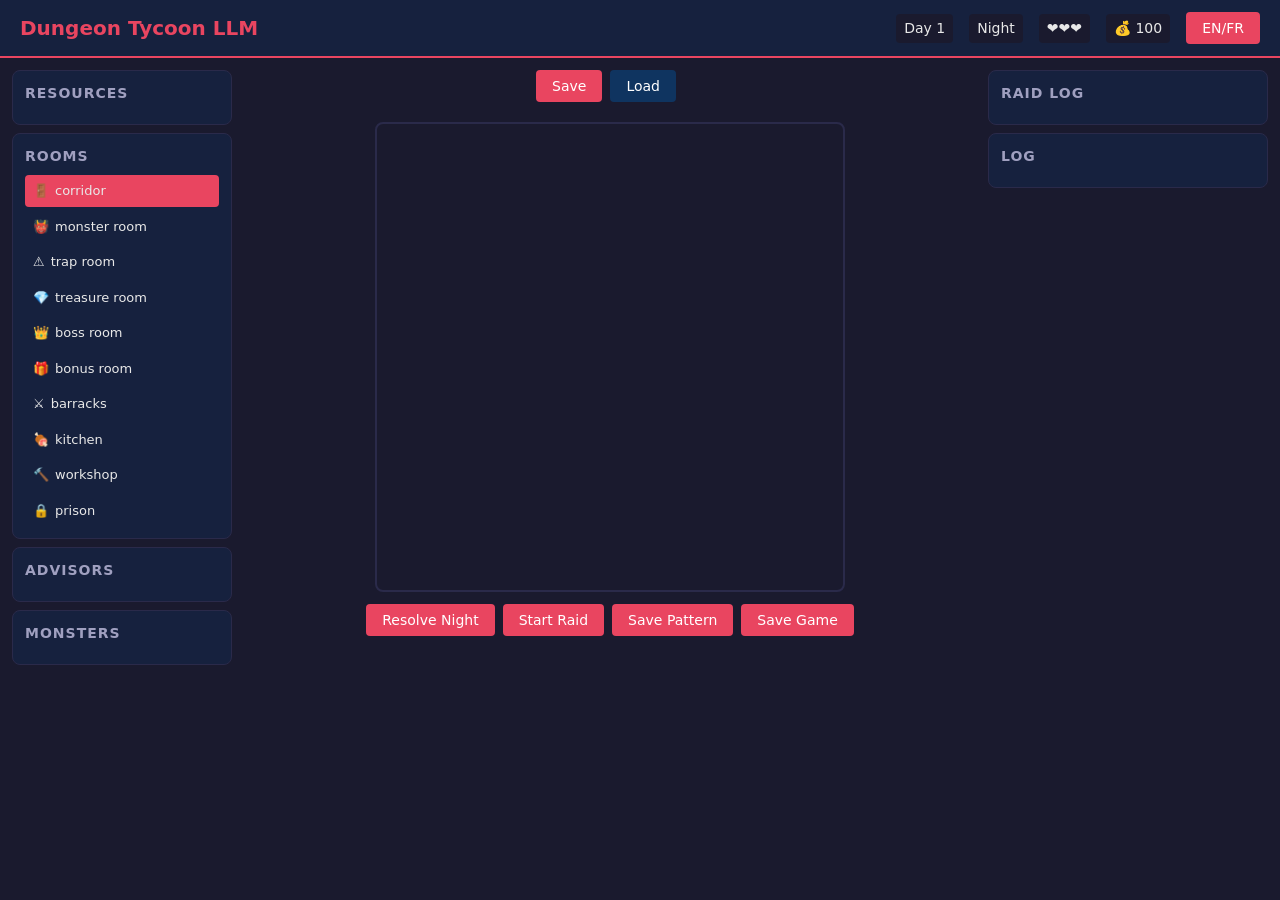
<file: frontend/index.html>
<!DOCTYPE html>
<html lang="en">
<head>
  <meta charset="UTF-8">
  <meta name="viewport" content="width=device-width, initial-scale=1.0">
  <title>Dungeon Tycoon LLM</title>
  <link rel="stylesheet" href="assets/css/reset.css">
  <link rel="stylesheet" href="assets/css/theme.css">
  <link rel="stylesheet" href="assets/css/game.css">
  <link rel="stylesheet" href="assets/css/dialogue.css">
</head>
<body>
  <header>
    <h1 id="dungeon-title">Dungeon Tycoon LLM</h1>
    <div id="status-bar">
      <span id="day-display">Day 1</span>
      <span id="phase-display">Night</span>
      <span id="lives-display">❤❤❤</span>
      <span id="treasure-display">💰 100</span>
      <button id="lang-toggle" onclick="toggleLanguage()">EN/FR</button>
    </div>
  </header>

  <main>
    <section id="left-panel">
      <!-- Resource Panel -->
      <div id="resource-panel" class="panel">
        <h3 data-i18n="resources">Resources</h3>
        <div id="resources-list"></div>
      </div>

      <!-- Room Palette -->
      <div id="room-palette" class="panel">
        <h3 data-i18n="rooms">Rooms</h3>
        <div id="palette-list"></div>
      </div>

      <!-- Advisor Sidebar -->
      <div id="advisor-panel" class="panel">
        <h3 data-i18n="advisors">Advisors</h3>
        <div id="advisor-list"></div>
      </div>

      <!-- Monster Roster -->
      <div id="monsters-panel" class="panel">
        <h3>Monsters</h3>
        <div id="monsters-list"></div>
      </div>

      <!-- Room Details -->
      <div id="room-details" class="panel hidden">
        <h3>Room Details</h3>
        <div id="room-details-content"></div>
        <button id="btn-remove-room" class="btn-danger" onclick="removeSelectedRoom()">Remove Room</button>
      </div>
    </section>

    <section id="center-panel">
      <!-- Save/Load Bar -->
      <div id="save-load-bar" style="display: flex; gap: 8px; margin-bottom: 8px;">
        <button onclick="saveGame()" title="Save current game">Save</button>
        <button onclick="loadGame()" title="Load last save" class="btn-secondary">Load</button>
        <span id="save-status" style="font-size: 12px; color: var(--text-secondary); line-height: 32px;"></span>
      </div>

      <!-- Dungeon Grid -->
      <div id="grid-container">
        <div id="grid"></div>
      </div>

      <!-- Action Buttons -->
      <div id="actions">
        <button id="night-btn" data-i18n="resolve_night">Resolve Night</button>
        <button id="raid-btn" data-i18n="start_raid">Start Raid</button>
        <button id="save-pattern-btn" data-i18n="save_pattern">Save Pattern</button>
        <button id="save-btn" data-i18n="save_game">Save Game</button>
      </div>

      <!-- Chatter Overlay -->
      <div id="chatter-overlay" class="hidden"></div>
    </section>

    <section id="right-panel">
      <!-- Raid Log -->
      <div id="raid-log" class="panel">
        <h3 data-i18n="raid_log">Raid Log</h3>
        <div id="raid-log-content"></div>
      </div>

      <!-- Dialogue Panel -->
      <div id="dialogue-panel" class="panel hidden">
        <div id="dialogue-header">
          <span id="dialogue-npc-name"></span>
          <button id="dialogue-close" onclick="closeDialogue()">✕</button>
        </div>
        <div id="dialogue-messages"></div>
        <div id="dialogue-input-area">
          <input type="text" id="dialogue-input" placeholder="Type your response...">
          <button id="dialogue-send" onclick="sendDialogue()">Send</button>
        </div>
      </div>

      <!-- Game Log -->
      <div id="game-log" class="panel">
        <h3 data-i18n="log">Log</h3>
        <div id="log-content"></div>
      </div>
    </section>
  </main>

  <!-- Game Over Modal -->
  <div id="game-over-modal" class="modal-overlay hidden">
    <div class="modal-content">
      <h2>DUNGEON DESTROYED</h2>
      <p>Your dungeon has fallen. The heroes have claimed your treasure.</p>
      <div id="game-over-stats"></div>
      <button onclick="window.location.href='setup.html'">New Game</button>
    </div>
  </div>

  <script src="assets/js/api.js"></script>
  <script src="assets/js/state.js"></script>
  <script src="assets/js/i18n.js"></script>
  <script src="assets/js/grid.js"></script>
  <script src="assets/js/ui.js"></script>
  <script src="assets/js/dialogue.js"></script>
  <script src="assets/js/chatter.js"></script>
  <script src="assets/js/raid_view.js"></script>
</body>
</html>
</file>
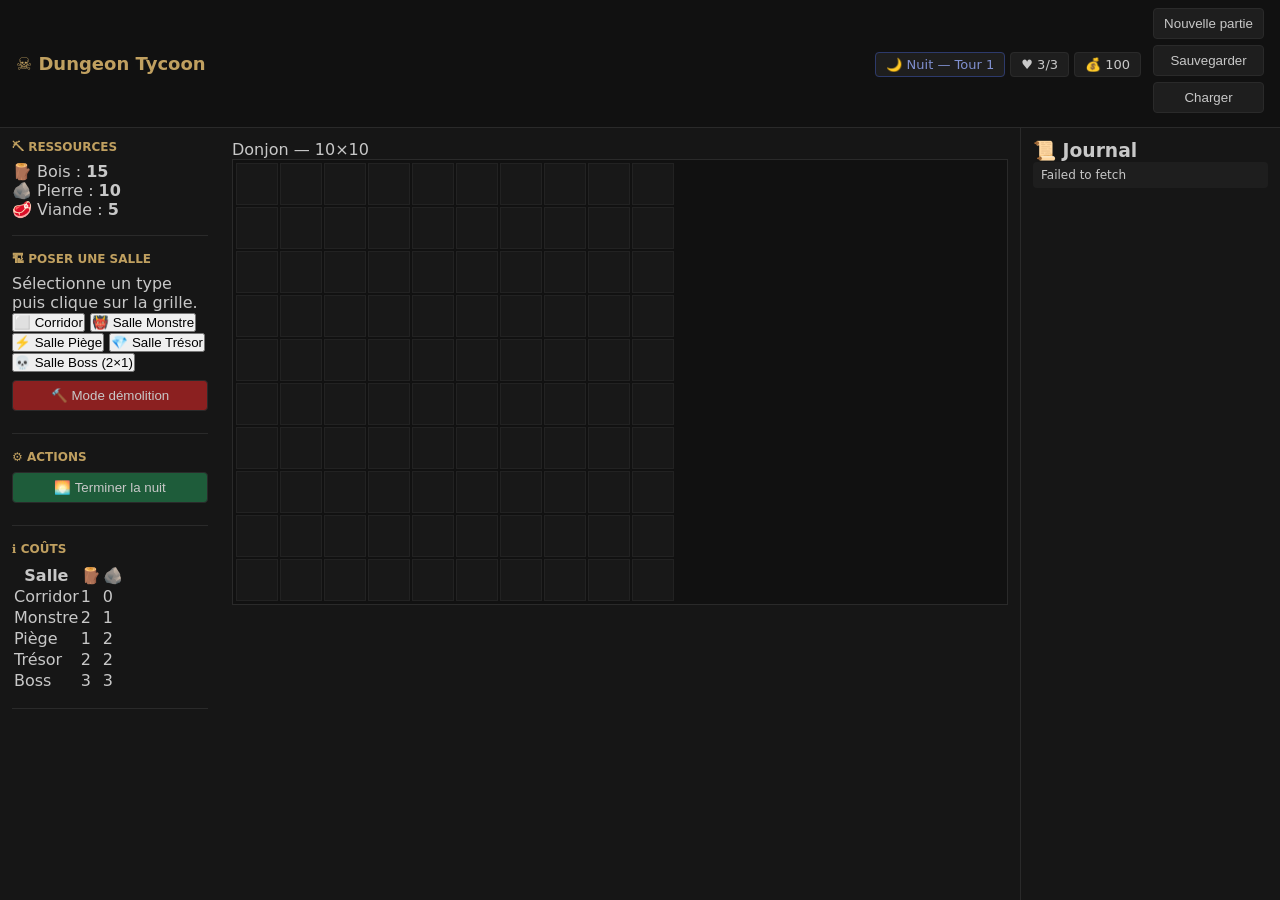
<file: archive-dungeonLLM/DGLLMM/frontend/index.html>
<!DOCTYPE html>
<html lang="fr">
<head>
  <meta charset="UTF-8"/>
  <meta name="viewport" content="width=device-width, initial-scale=1.0"/>
  <title>Dungeon Tycoon LLM</title>
  <link rel="stylesheet" href="css/style.css"/>
</head>
<body>
<header id="topbar">
  <span id="game-title">☠ Dungeon Tycoon</span>
  <div id="hud">
    <span id="hud-phase" class="hud-pill phase-night">🌙 Nuit — Tour <span id="hud-turn">1</span></span>
    <span id="hud-lives" class="hud-pill">♥ <span id="hud-lives-val">3</span>/3</span>
    <span id="hud-treasure" class="hud-pill">💰 <span id="hud-treasure-val">100</span></span>
  </div>
  <div id="topbar-actions">
    <button id="btn-new"   class="btn btn-dim">Nouvelle partie</button>
    <button id="btn-save"  class="btn btn-dim">Sauvegarder</button>
    <button id="btn-load"  class="btn btn-dim">Charger</button>
  </div>
</header>

<main id="layout">
  <aside id="panel-left">
    <section class="panel-block">
      <h3>⛏ Ressources</h3>
      <ul id="resources">
        <li>🪵 Bois : <strong id="res-wood">15</strong></li>
        <li>🪨 Pierre : <strong id="res-stone">10</strong></li>
        <li>🥩 Viande : <strong id="res-meat">5</strong></li>
      </ul>
    </section>
    <section class="panel-block">
      <h3>🏗 Poser une salle</h3>
      <p class="hint">Sélectionne un type puis clique sur la grille.</p>
      <div id="room-selector">
        <button class="room-btn" data-room="corridor"      data-w="1" data-h="1">⬜ Corridor</button>
        <button class="room-btn" data-room="monster_room"  data-w="1" data-h="1">👹 Salle Monstre</button>
        <button class="room-btn" data-room="trap_room"     data-w="1" data-h="1">⚡ Salle Piège</button>
        <button class="room-btn" data-room="treasure_room" data-w="1" data-h="1">💎 Salle Trésor</button>
        <button class="room-btn" data-room="boss_room"     data-w="2" data-h="1">💀 Salle Boss (2×1)</button>
      </div>
      <button id="btn-demolish" class="btn btn-danger" style="margin-top:8px">🔨 Mode démolition</button>
    </section>
    <section class="panel-block" id="monster-panel" style="display:none">
      <h3>👹 Assigner un monstre</h3>
      <p id="monster-target" class="hint"></p>
      <div id="monster-selector">
        <button class="monster-btn" data-monster="goblin">🐾 Gobelin</button>
        <button class="monster-btn" data-monster="skeleton">💀 Squelette</button>
        <button class="monster-btn" data-monster="orc">🗡 Orc</button>
        <button class="monster-btn" data-monster="troll">🧌 Troll</button>
        <button class="monster-btn" data-monster="">❌ Retirer</button>
      </div>
    </section>
    <section class="panel-block">
      <h3>⚙ Actions</h3>
      <button id="btn-end-night" class="btn btn-primary">🌅 Terminer la nuit</button>
      <button id="btn-raid"      class="btn btn-danger"  style="display:none">⚔ Lancer le raid</button>
    </section>
    <section class="panel-block">
      <h3>ℹ Coûts</h3>
      <table id="costs-table">
        <tr><th>Salle</th><th>🪵</th><th>🪨</th></tr>
        <tr><td>Corridor</td><td>1</td><td>0</td></tr>
        <tr><td>Monstre</td><td>2</td><td>1</td></tr>
        <tr><td>Piège</td><td>1</td><td>2</td></tr>
        <tr><td>Trésor</td><td>2</td><td>2</td></tr>
        <tr><td>Boss</td><td>3</td><td>3</td></tr>
      </table>
    </section>
  </aside>

  <section id="grid-section">
    <div id="grid-header">
      <span id="grid-label">Donjon — 10×10</span>
      <span id="grid-mode-label" class="hint"></span>
    </div>
    <div id="dungeon-grid"></div>
  </section>

  <aside id="panel-right">
    <h3>📜 Journal</h3>
    <div id="log"></div>
    <div id="narrative-box" style="display:none">
      <h4>✨ Récit</h4>
      <p id="narrative-text"></p>
    </div>
  </aside>
</main>

<div id="overlay-gameover" style="display:none">
  <div id="gameover-box">
    <h2>☠ GAME OVER</h2>
    <p id="gameover-msg">Le boss a été vaincu trois fois. Le donjon est perdu.</p>
    <button id="btn-restart" class="btn btn-primary">Recommencer</button>
  </div>
</div>

<script src="js/api.js"></script>
<script src="js/grid.js"></script>
<script src="js/ui.js"></script>
<script src="js/main.js"></script>
</body>
</html>
</file>
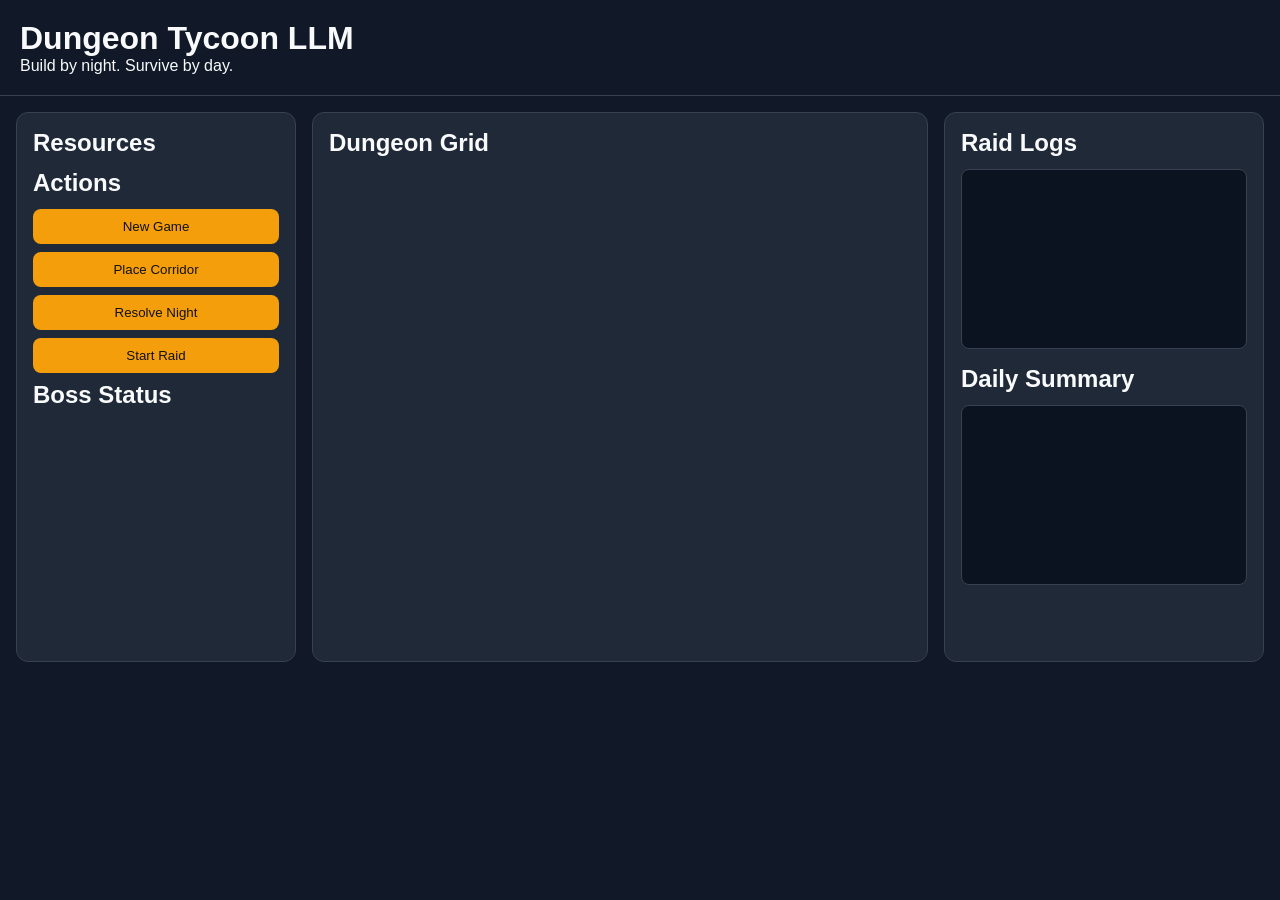
<file: archive-dungeonLLM/dungeon-tycoon-llm/frontend/index.html>
<!DOCTYPE html>
<html lang="en">
<head>
  <meta charset="UTF-8" />
  <meta name="viewport" content="width=device-width, initial-scale=1.0" />
  <title>Dungeon Tycoon LLM</title>
  <link rel="stylesheet" href="assets/css/reset.css" />
  <link rel="stylesheet" href="assets/css/theme.css" />
  <link rel="stylesheet" href="assets/css/game.css" />
</head>
<body>
  <header class="app-header">
    <h1>Dungeon Tycoon LLM</h1>
    <p>Build by night. Survive by day.</p>
  </header>

  <main class="layout">
    <aside class="panel">
      <h2>Resources</h2>
      <div id="resource-panel"></div>

      <h2>Actions</h2>
      <button id="new-game-btn">New Game</button>
      <button id="place-room-btn">Place Corridor</button>
      <button id="night-btn">Resolve Night</button>
      <button id="raid-btn">Start Raid</button>

      <h2>Boss Status</h2>
      <div id="boss-status"></div>
    </aside>

    <section class="center-panel">
      <h2>Dungeon Grid</h2>
      <div id="grid" class="grid"></div>
    </section>

    <aside class="panel">
      <h2>Raid Logs</h2>
      <pre id="raid-log" class="log-box"></pre>

      <h2>Daily Summary</h2>
      <pre id="daily-summary" class="log-box"></pre>
    </aside>
  </main>

  <script src="assets/js/api.js"></script>
  <script src="assets/js/state.js"></script>
  <script src="assets/js/grid.js"></script>
  <script src="assets/js/ui.js"></script>
  <script src="assets/js/raid_view.js"></script>
  <script src="assets/js/llm_log.js"></script>
</body>
</html>
</file>
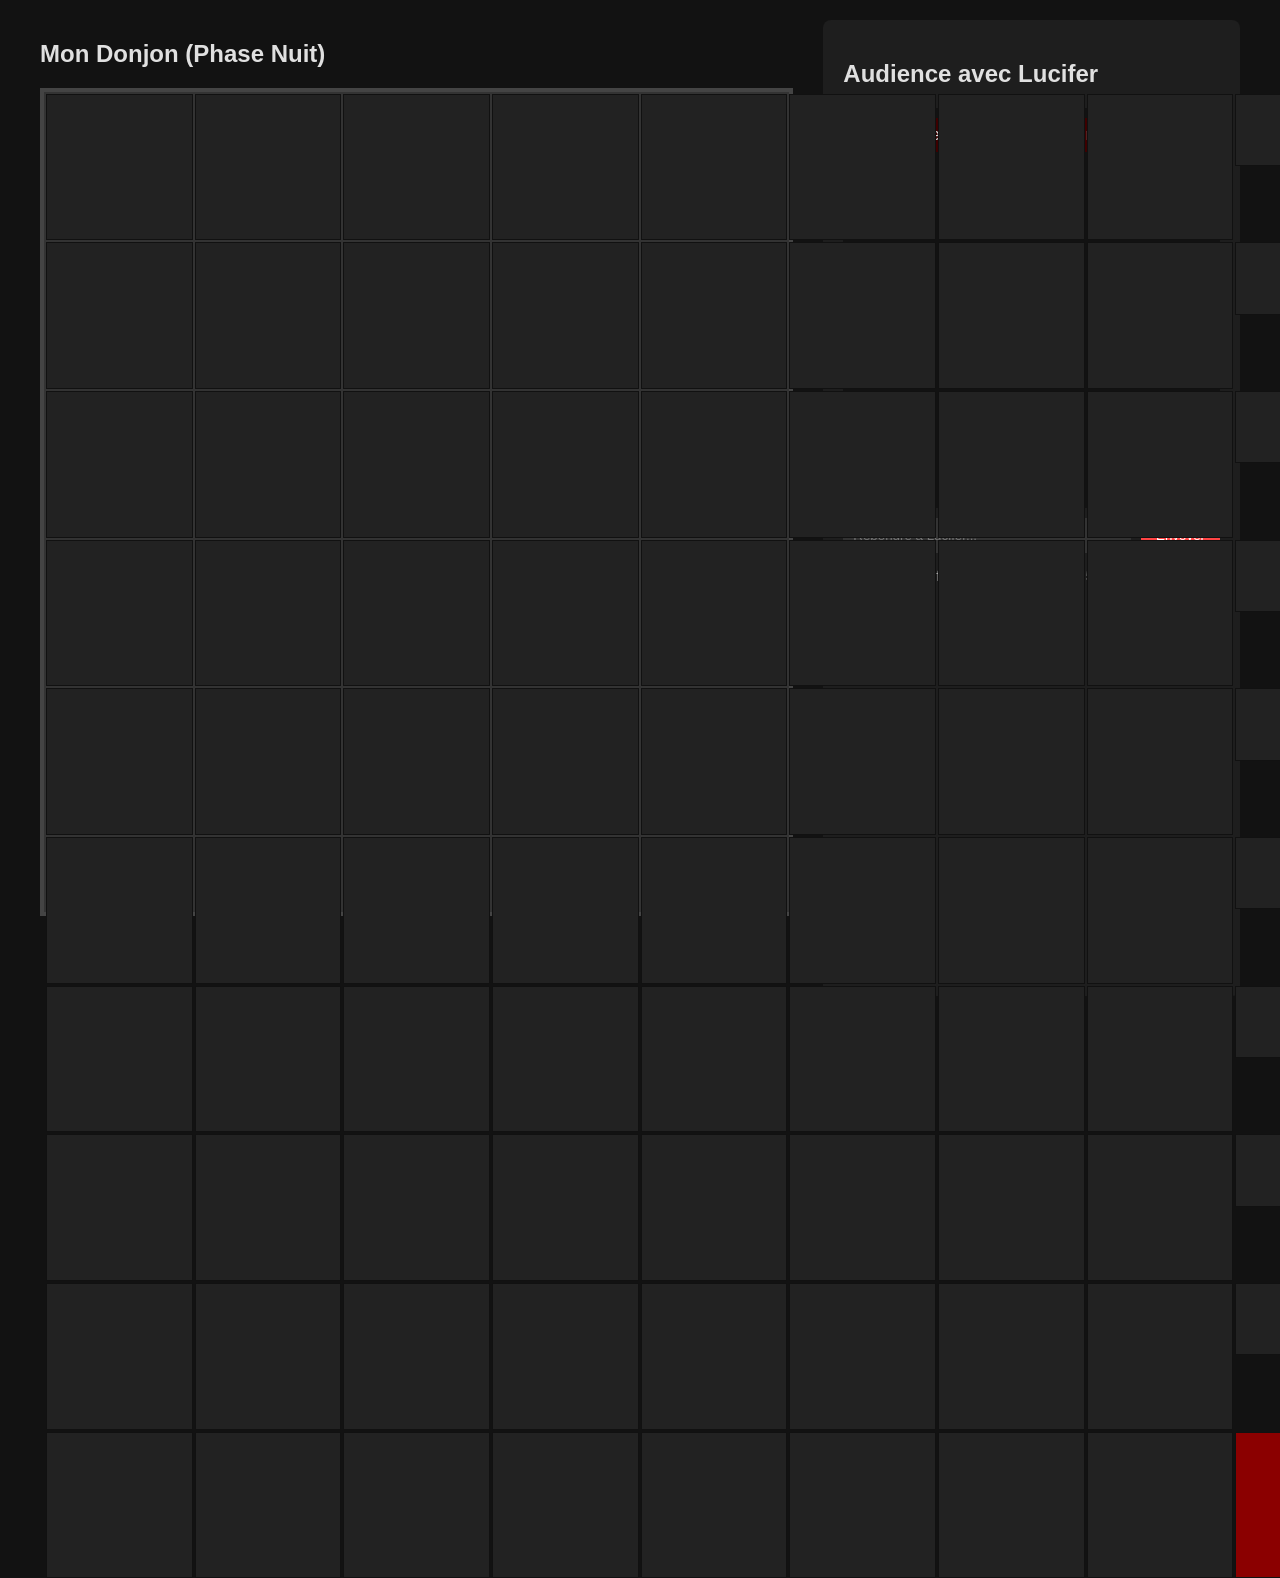
<file: archive-dungeonLLM/dungeon_proto_ollama/static/index.html>
<!DOCTYPE html>
<html lang="fr">
<head>
    <meta charset="UTF-8">
    <meta name="viewport" content="width=device-width, initial-scale=1.0">
    <title>Dungeon Master AI</title>
    <link rel="stylesheet" href="style.css">
</head>
<body>
    <div class="game-container">
        <!-- Section Donjon (Grille) -->
        <div class="dungeon-section">
            <h2>Mon Donjon (Phase Nuit)</h2>
            <div id="grid" class="grid-container"></div>
            <div id="floating-barks" class="barks-container">
                <!-- Les bulles WebSocket apparaîtront ici -->
            </div>
        </div>

        <!-- Section Foreground Chat (Lucifer/Conseillers) -->
        <div class="chat-section">
            <h2>Audience avec Lucifer</h2>
            <div id="chat-history" class="chat-history">
                <div class="msg lucifer">Bienvenue en Enfer. Prêt à bâtir ton donjon ?</div>
            </div>
            <div class="chat-input-area">
                <input type="text" id="chat-input" placeholder="Répondre à Lucifer..." autocomplete="off">
                <button onclick="sendMessage()">Envoyer</button>
            </div>
            <div class="wish-meter">
                Jauge de satisfaction (Hidden Wish) : <span id="wish-score">50</span>%
            </div>
        </div>
    </div>
    <script src="app.js"></script>
</body>
</html>
</file>
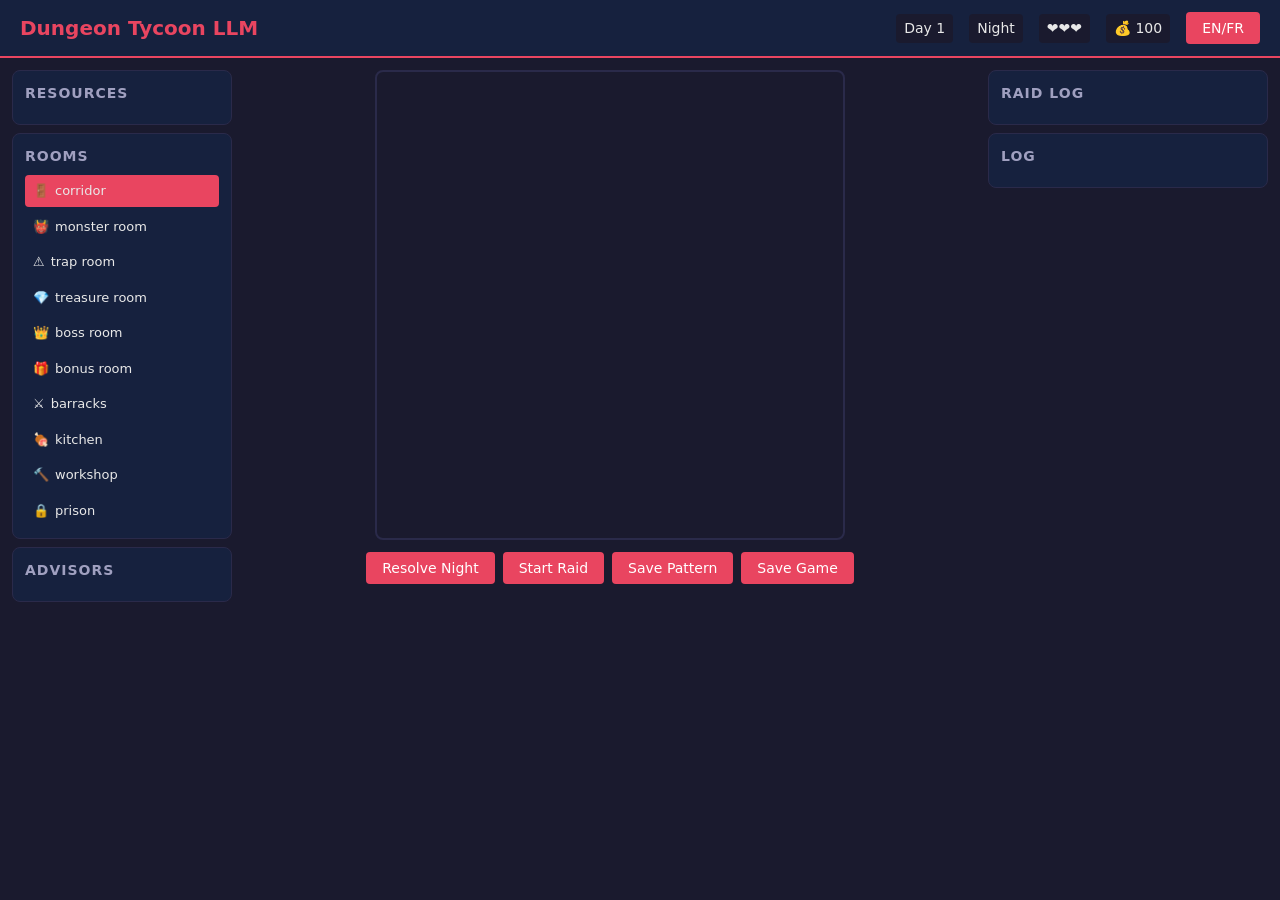
<file: .claude/worktrees/hungry-mclean/frontend/index.html>
<!DOCTYPE html>
<html lang="en">
<head>
  <meta charset="UTF-8">
  <meta name="viewport" content="width=device-width, initial-scale=1.0">
  <title>Dungeon Tycoon LLM</title>
  <link rel="stylesheet" href="assets/css/reset.css">
  <link rel="stylesheet" href="assets/css/theme.css">
  <link rel="stylesheet" href="assets/css/game.css">
  <link rel="stylesheet" href="assets/css/dialogue.css">
</head>
<body>
  <header>
    <h1 id="dungeon-title">Dungeon Tycoon LLM</h1>
    <div id="status-bar">
      <span id="day-display">Day 1</span>
      <span id="phase-display">Night</span>
      <span id="lives-display">❤❤❤</span>
      <span id="treasure-display">💰 100</span>
      <button id="lang-toggle" onclick="toggleLanguage()">EN/FR</button>
    </div>
  </header>

  <main>
    <section id="left-panel">
      <!-- Resource Panel -->
      <div id="resource-panel" class="panel">
        <h3 data-i18n="resources">Resources</h3>
        <div id="resources-list"></div>
      </div>

      <!-- Room Palette -->
      <div id="room-palette" class="panel">
        <h3 data-i18n="rooms">Rooms</h3>
        <div id="palette-list"></div>
      </div>

      <!-- Advisor Sidebar -->
      <div id="advisor-panel" class="panel">
        <h3 data-i18n="advisors">Advisors</h3>
        <div id="advisor-list"></div>
      </div>
    </section>

    <section id="center-panel">
      <!-- Dungeon Grid -->
      <div id="grid-container">
        <div id="grid"></div>
      </div>

      <!-- Action Buttons -->
      <div id="actions">
        <button id="night-btn" data-i18n="resolve_night">Resolve Night</button>
        <button id="raid-btn" data-i18n="start_raid">Start Raid</button>
        <button id="save-pattern-btn" data-i18n="save_pattern">Save Pattern</button>
        <button id="save-btn" data-i18n="save_game">Save Game</button>
      </div>

      <!-- Chatter Overlay -->
      <div id="chatter-overlay" class="hidden"></div>
    </section>

    <section id="right-panel">
      <!-- Raid Log -->
      <div id="raid-log" class="panel">
        <h3 data-i18n="raid_log">Raid Log</h3>
        <div id="raid-log-content"></div>
      </div>

      <!-- Dialogue Panel -->
      <div id="dialogue-panel" class="panel hidden">
        <div id="dialogue-header">
          <span id="dialogue-npc-name"></span>
          <button id="dialogue-close" onclick="closeDialogue()">✕</button>
        </div>
        <div id="dialogue-messages"></div>
        <div id="dialogue-input-area">
          <input type="text" id="dialogue-input" placeholder="Type your response...">
          <button id="dialogue-send" onclick="sendDialogue()">Send</button>
        </div>
      </div>

      <!-- Game Log -->
      <div id="game-log" class="panel">
        <h3 data-i18n="log">Log</h3>
        <div id="log-content"></div>
      </div>
    </section>
  </main>

  <script src="assets/js/api.js"></script>
  <script src="assets/js/state.js"></script>
  <script src="assets/js/i18n.js"></script>
  <script src="assets/js/grid.js"></script>
  <script src="assets/js/ui.js"></script>
  <script src="assets/js/dialogue.js"></script>
  <script src="assets/js/chatter.js"></script>
  <script src="assets/js/raid_view.js"></script>
</body>
</html>
</file>
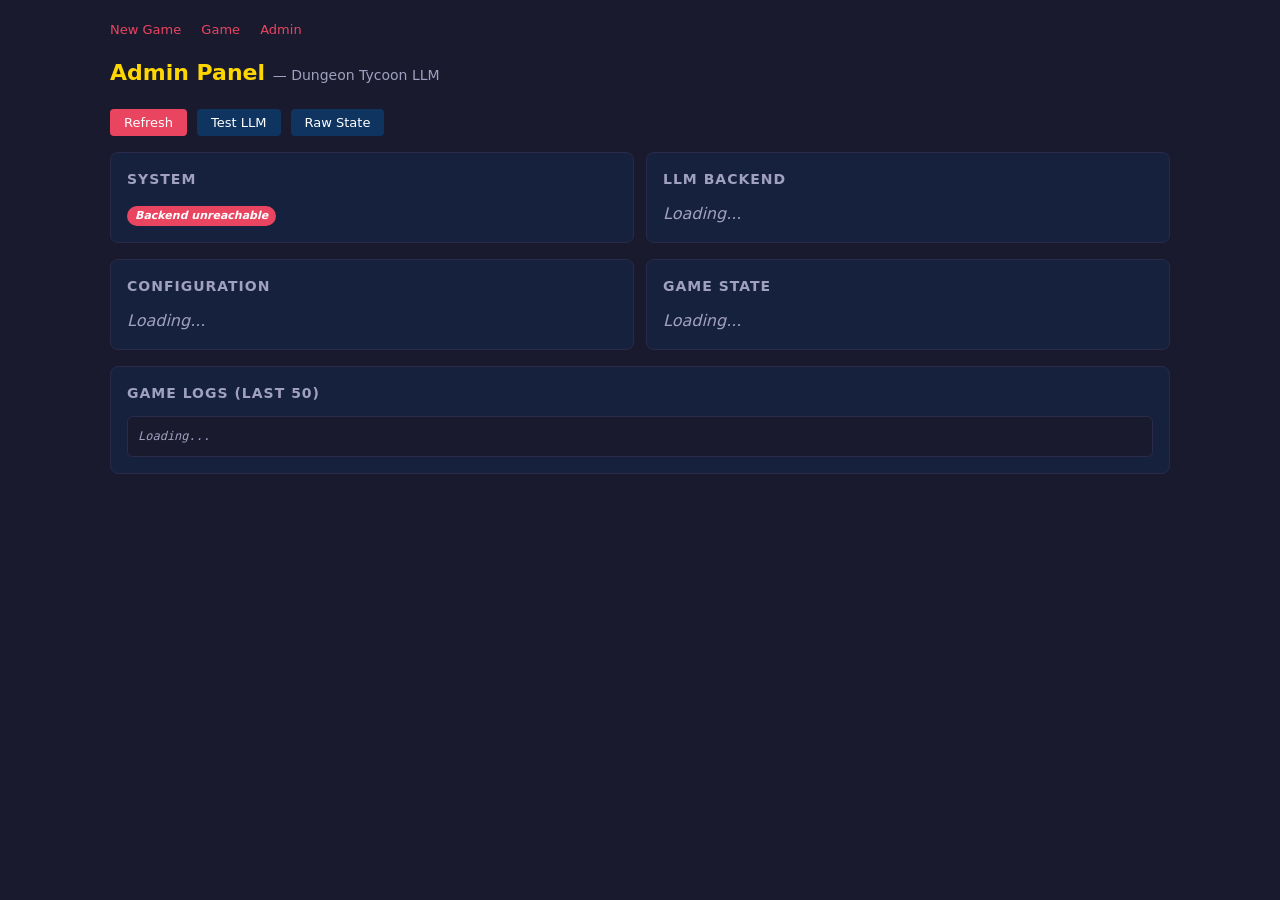
<file: frontend/admin.html>
<!DOCTYPE html>
<html lang="en">
<head>
  <meta charset="UTF-8">
  <meta name="viewport" content="width=device-width, initial-scale=1.0">
  <title>Admin Panel — Dungeon Tycoon LLM</title>
  <link rel="stylesheet" href="assets/css/reset.css">
  <link rel="stylesheet" href="assets/css/theme.css">
  <style>
    body { font-family: 'Segoe UI', system-ui, sans-serif; padding: 20px; max-width: 1100px; margin: 0 auto; }
    h1 { color: var(--gold); font-size: 22px; margin-bottom: 20px; }
    h1 span { color: var(--text-secondary); font-size: 14px; font-weight: normal; }

    .grid { display: grid; grid-template-columns: 1fr 1fr; gap: 12px; margin-bottom: 16px; }
    .grid-3 { grid-template-columns: 1fr 1fr 1fr; }

    .card { background: var(--bg-panel); border: 1px solid var(--border); border-radius: 8px; padding: 16px; }
    .card h2 { font-size: 14px; text-transform: uppercase; letter-spacing: 1px; color: var(--text-secondary); margin-bottom: 12px; }

    .row { display: flex; justify-content: space-between; padding: 6px 0; border-bottom: 1px solid var(--border); font-size: 13px; }
    .row:last-child { border-bottom: none; }
    .row .label { color: var(--text-secondary); }
    .row .value { color: var(--text-primary); font-weight: 600; }

    .badge { display: inline-block; padding: 2px 8px; border-radius: 10px; font-size: 11px; font-weight: 600; }
    .badge-ok { background: var(--green); color: #000; }
    .badge-warn { background: var(--gold); color: #000; }
    .badge-err { background: var(--red); color: #fff; }

    .toolbar { display: flex; gap: 10px; margin-bottom: 16px; align-items: center; }
    .toolbar button { font-size: 13px; padding: 6px 14px; }
    .btn-secondary { background: var(--bg-cell); }
    .btn-secondary:hover { background: var(--bg-cell-hover); }

    #llm-test-result { font-size: 13px; color: var(--text-secondary); margin-left: 10px; }

    .logs-box { background: var(--bg-dark); border: 1px solid var(--border); border-radius: 6px; padding: 10px; max-height: 300px; overflow-y: auto; font-family: monospace; font-size: 12px; line-height: 1.6; }
    .logs-box .entry { color: var(--text-secondary); border-bottom: 1px solid var(--border); padding: 3px 0; }

    .json-box { background: var(--bg-dark); border: 1px solid var(--border); border-radius: 6px; padding: 12px; max-height: 500px; overflow: auto; font-family: monospace; font-size: 11px; color: var(--green); white-space: pre-wrap; word-break: break-all; display: none; }

    .loading { color: var(--text-secondary); font-style: italic; }
    a { color: var(--accent); text-decoration: none; }
    a:hover { color: var(--accent-hover); }
    .nav { margin-bottom: 16px; font-size: 13px; }
    .nav a { margin-right: 16px; }
  </style>
</head>
<body>
  <div class="nav">
    <a href="setup.html">New Game</a>
    <a href="index.html">Game</a>
    <a href="admin.html">Admin</a>
  </div>

  <h1>Admin Panel <span>— Dungeon Tycoon LLM</span></h1>

  <div class="toolbar">
    <button onclick="refresh()">Refresh</button>
    <button class="btn-secondary" onclick="testLLM()">Test LLM</button>
    <button class="btn-secondary" onclick="toggleRawState()">Raw State</button>
    <span id="llm-test-result"></span>
  </div>

  <div class="grid">
    <!-- System -->
    <div class="card" id="card-system">
      <h2>System</h2>
      <div id="system-rows" class="loading">Loading...</div>
    </div>

    <!-- LLM -->
    <div class="card" id="card-llm">
      <h2>LLM Backend</h2>
      <div id="llm-rows" class="loading">Loading...</div>
    </div>
  </div>

  <div class="grid">
    <!-- Config -->
    <div class="card">
      <h2>Configuration</h2>
      <div id="config-rows" class="loading">Loading...</div>
    </div>

    <!-- Game State -->
    <div class="card">
      <h2>Game State</h2>
      <div id="game-rows" class="loading">Loading...</div>
    </div>
  </div>

  <!-- Logs -->
  <div class="card">
    <h2>Game Logs (last 50)</h2>
    <div id="logs-box" class="logs-box"><span class="loading">Loading...</span></div>
  </div>

  <!-- Raw JSON -->
  <div id="raw-state" class="json-box"></div>

  <script>
    const API = 'http://localhost:8000';

    function row(label, value, badge) {
      const badgeHtml = badge ? ` <span class="badge badge-${badge}">${value}</span>` : '';
      const valueHtml = badge ? '' : `<span class="value">${value}</span>`;
      return `<div class="row"><span class="label">${label}</span>${valueHtml}${badgeHtml}</div>`;
    }

    function badgeFor(ok, trueText = 'OK', falseText = 'DOWN') {
      return ok ? { text: trueText, cls: 'ok' } : { text: falseText, cls: 'err' };
    }

    async function fetchJSON(url) {
      try {
        const r = await fetch(url);
        return await r.json();
      } catch (e) {
        return null;
      }
    }

    async function refresh() {
      const info = await fetchJSON(`${API}/api/admin/info`);
      if (!info) {
        document.getElementById('system-rows').innerHTML = '<span class="badge badge-err">Backend unreachable</span>';
        return;
      }

      // System
      const s = info.system;
      document.getElementById('system-rows').innerHTML = [
        row('Python', s.python.split(' ')[0]),
        row('Platform', s.platform),
        row('Project', s.project_dir),
      ].join('');

      // LLM
      const l = info.llm;
      const b = badgeFor(l.available);
      document.getElementById('llm-rows').innerHTML = [
        row('Status', b.text, b.cls),
        row('Active Backend', l.active_backend),
        row('Ollama', l.ollama_reachable ? 'Reachable' : 'Unreachable', l.ollama_reachable ? 'ok' : 'warn'),
        row('Anthropic', l.anthropic_reachable ? 'Reachable' : 'Not configured', l.anthropic_reachable ? 'ok' : 'warn'),
      ].join('');

      // Config
      const c = info.config;
      document.getElementById('config-rows').innerHTML = [
        row('LLM Backend', c.llm_backend),
        row('Ollama URL', c.ollama_base_url),
        row('Ollama Primary', c.ollama_primary_model),
        row('Ollama Fast', c.ollama_fast_model),
        row('Anthropic Key', c.anthropic_key_set ? 'Set' : 'Not set', c.anthropic_key_set ? 'ok' : 'warn'),
        row('Fallback', c.fallback_enabled ? 'Enabled' : 'Disabled', c.fallback_enabled ? 'ok' : 'warn'),
        row('Language', c.default_language),
      ].join('');

      // Game
      const g = info.game;
      const gameActive = badgeFor(g.has_active_game, 'Active', 'No game');
      document.getElementById('game-rows').innerHTML = [
        row('Game', gameActive.text, gameActive.cls),
        row('Day', g.day),
        row('Phase', g.phase),
        row('Lives', `${g.lives} / 3`),
        row('Treasure', g.treasure),
        row('Rooms', g.rooms_placed),
        row('Monsters', g.monsters_count),
        row('Advisors', g.advisors_count),
        row('Characters', g.characters_registered),
        row('Log entries', g.log_entries),
      ].join('');

      // Logs
      const logsData = await fetchJSON(`${API}/api/admin/logs?limit=50`);
      const logsBox = document.getElementById('logs-box');
      if (logsData && logsData.logs.length > 0) {
        logsBox.innerHTML = logsData.logs.map(
          (entry, i) => `<div class="entry">${logsData.total - logsData.logs.length + i + 1}. ${entry}</div>`
        ).join('');
        logsBox.scrollTop = logsBox.scrollHeight;
      } else {
        logsBox.innerHTML = '<span class="loading">No logs yet</span>';
      }
    }

    async function testLLM() {
      const el = document.getElementById('llm-test-result');
      el.textContent = 'Testing...';
      const result = await fetchJSON(`${API}/api/admin/llm-test`);
      if (result) {
        const icon = result.success ? 'OK' : 'FAIL';
        el.innerHTML = `<span class="badge badge-${result.success ? 'ok' : 'err'}">${icon}</span> ${result.response} <span class="label">(${result.backend})</span>`;
      } else {
        el.innerHTML = '<span class="badge badge-err">Backend unreachable</span>';
      }
    }

    async function toggleRawState() {
      const el = document.getElementById('raw-state');
      if (el.style.display === 'block') {
        el.style.display = 'none';
        return;
      }
      el.textContent = 'Loading...';
      el.style.display = 'block';
      const state = await fetchJSON(`${API}/api/admin/game-state`);
      el.textContent = state ? JSON.stringify(state, null, 2) : 'Failed to load';
    }

    // Auto-refresh on load
    refresh();
  </script>
</body>
</html>
</file>
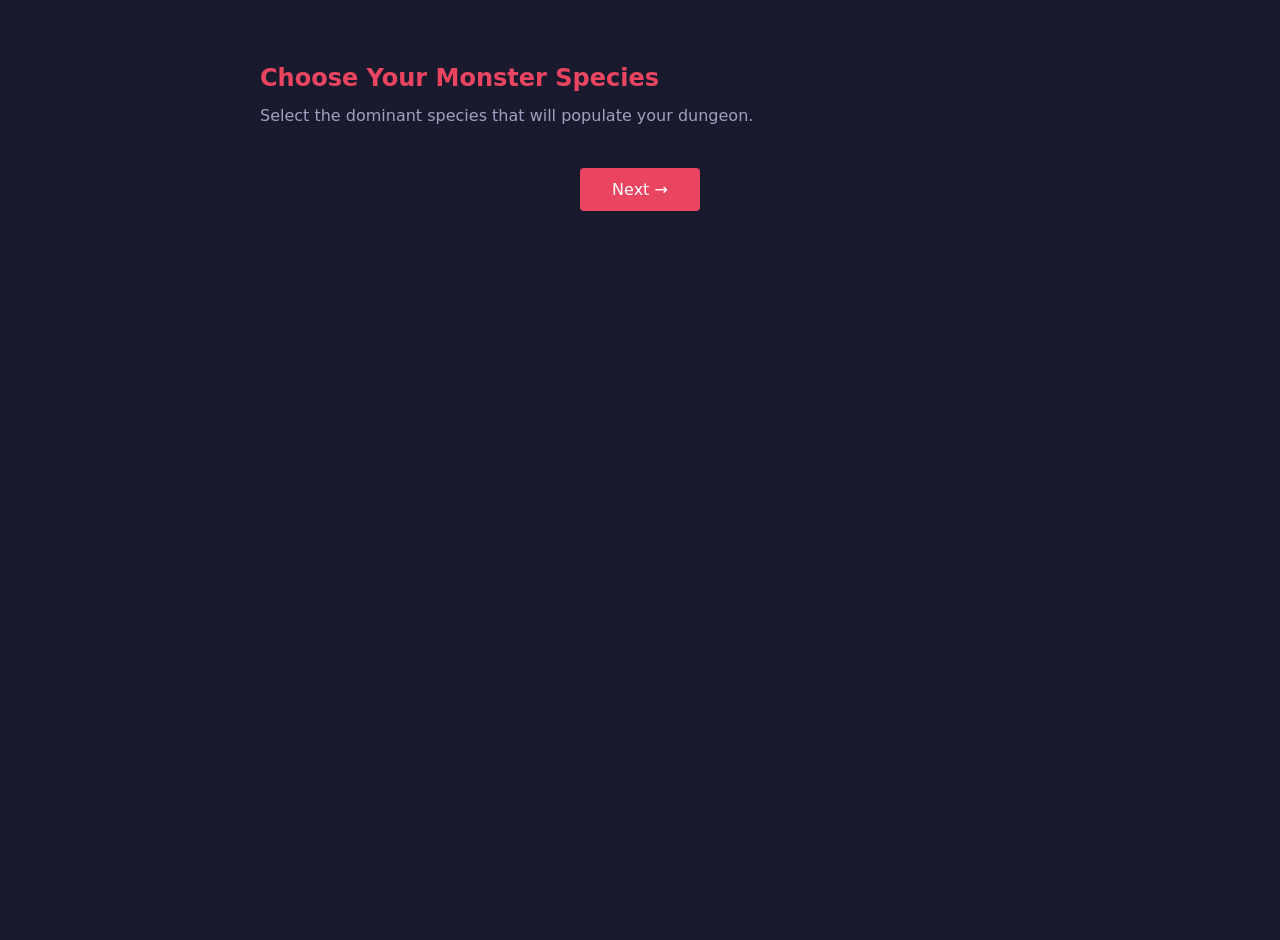
<file: frontend/setup.html>
<!DOCTYPE html>
<html lang="en">
<head>
  <meta charset="UTF-8">
  <meta name="viewport" content="width=device-width, initial-scale=1.0">
  <title>Dungeon Tycoon — New Game</title>
  <link rel="stylesheet" href="assets/css/reset.css">
  <link rel="stylesheet" href="assets/css/theme.css">
  <link rel="stylesheet" href="assets/css/setup.css">
</head>
<body>
  <div id="setup-wizard">
    <!-- Step 1: Species Selection -->
    <section id="step-1" class="wizard-step active">
      <h2>Choose Your Monster Species</h2>
      <p>Select the dominant species that will populate your dungeon.</p>
      <div id="species-grid" class="card-grid"></div>
      <button class="next-btn" onclick="nextStep(2)">Next →</button>
    </section>

    <!-- Step 2: Dungeon Name -->
    <section id="step-2" class="wizard-step">
      <h2>Name Your Dungeon</h2>
      <p>Spin the wheel or choose a name from the themes below.</p>
      <div id="name-themes"></div>
      <div id="selected-name-display"></div>
      <input type="text" id="custom-name" placeholder="...or type a custom name">
      <button class="next-btn" onclick="nextStep(3)">Next →</button>
    </section>

    <!-- Step 3: Advisor Race -->
    <section id="step-3" class="wizard-step">
      <h2>Choose Your Advisors' Race</h2>
      <p>Your inner circle: counselor, high guard, kitchen chief, spy master, architect.</p>
      <div id="race-grid" class="card-grid"></div>
      <button class="next-btn" onclick="nextStep(4)">Next →</button>
    </section>

    <!-- Step 4: Lucifer Intro -->
    <section id="step-4" class="wizard-step">
      <h2>An Audience with Lucifer</h2>
      <p>The Lord of Hell wishes to know you before granting your dungeon...</p>
      <div id="lucifer-dialogue">
        <div id="lucifer-portrait">👿</div>
        <div id="lucifer-messages"></div>
        <div id="lucifer-input-area">
          <input type="text" id="lucifer-input" placeholder="Your answer...">
          <button onclick="answerLucifer()">Respond</button>
        </div>
      </div>
      <button id="start-game-btn" class="next-btn hidden" onclick="startGame()">Enter Your Dungeon →</button>
    </section>
  </div>

  <script src="assets/js/api.js"></script>
  <script src="assets/js/setup.js"></script>
</body>
</html>
</file>
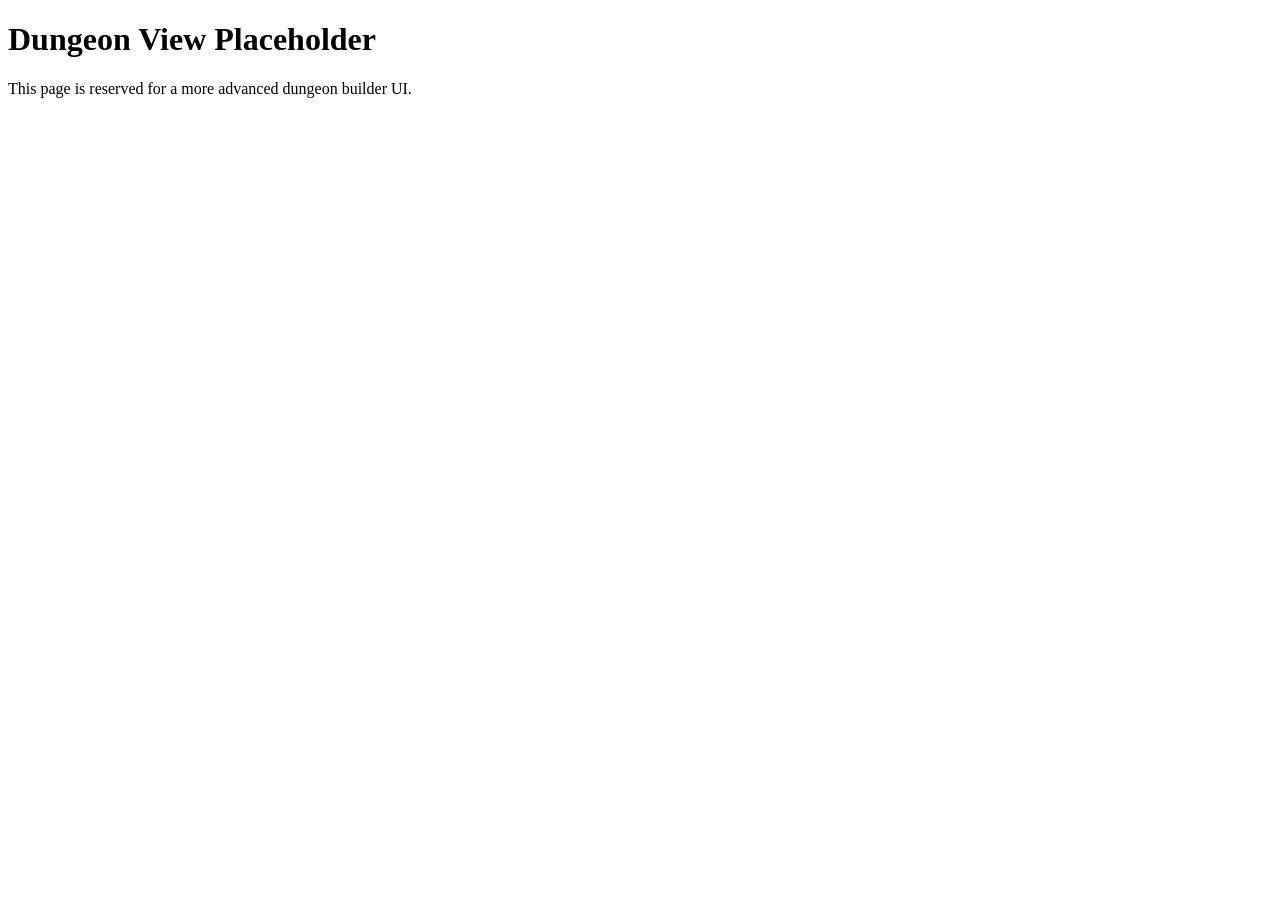
<file: archive-dungeonLLM/DGLLMM/frontend/dungeon.html>
<!DOCTYPE html>
<html lang="en">
<head>
  <meta charset="UTF-8" />
  <title>Dungeon View</title>
</head>
<body>
  <h1>Dungeon View Placeholder</h1>
  <p>This page is reserved for a more advanced dungeon builder UI.</p>
</body>
</html>
</file>
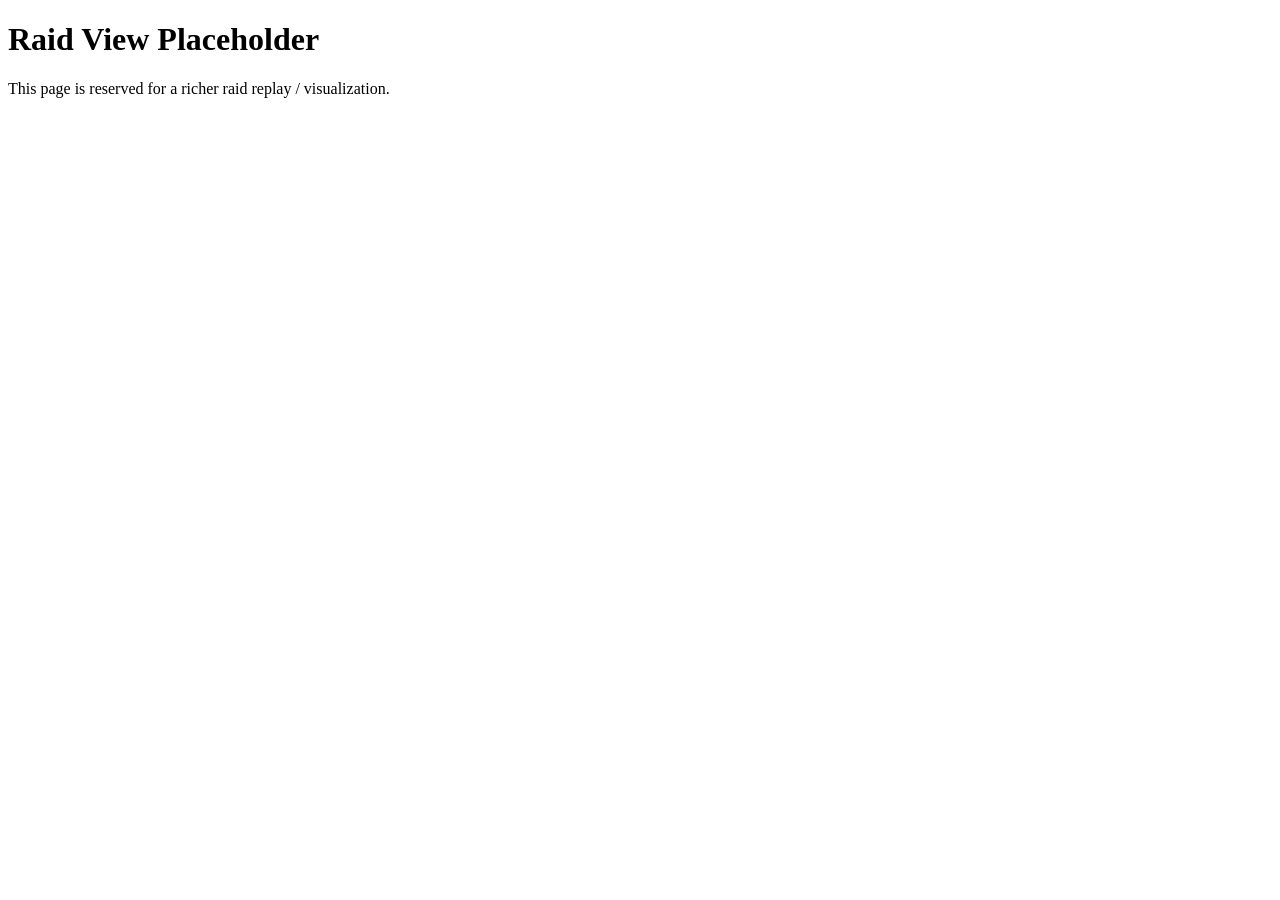
<file: archive-dungeonLLM/DGLLMM/frontend/raid.html>
<!DOCTYPE html>
<html lang="en">
<head>
  <meta charset="UTF-8" />
  <title>Raid View</title>
</head>
<body>
  <h1>Raid View Placeholder</h1>
  <p>This page is reserved for a richer raid replay / visualization.</p>
</body>
</html>
</file>
<file: frontend/assets/css/theme.css>
:root {
  --bg-dark: #1a1a2e;
  --bg-panel: #16213e;
  --bg-cell: #0f3460;
  --bg-cell-hover: #1a4a7a;
  --text-primary: #e8e8e8;
  --text-secondary: #a0a0c0;
  --accent: #e94560;
  --accent-hover: #ff6b81;
  --gold: #ffd700;
  --green: #4ecca3;
  --red: #e94560;
  --blue: #3498db;
  --purple: #9b59b6;
  --border: #2a2a4a;
  --room-corridor: #3a3a5a;
  --room-monster: #8b0000;
  --room-trap: #cc5500;
  --room-treasure: #daa520;
  --room-boss: #4a0080;
  --room-bonus: #2e8b57;
  --room-barracks: #704214;
  --room-kitchen: #cd853f;
  --room-workshop: #708090;
  --room-prison: #2f4f4f;
}

body {
  background: var(--bg-dark);
  color: var(--text-primary);
}

.panel {
  background: var(--bg-panel);
  border: 1px solid var(--border);
  border-radius: 8px;
  padding: 12px;
  margin-bottom: 8px;
}

.panel h3 {
  font-size: 14px;
  text-transform: uppercase;
  letter-spacing: 1px;
  color: var(--text-secondary);
  margin-bottom: 8px;
}

button {
  background: var(--accent);
  color: white;
  border: none;
  padding: 8px 16px;
  border-radius: 4px;
  font-size: 14px;
  transition: background 0.2s;
}

button:hover {
  background: var(--accent-hover);
}

input[type="text"] {
  background: var(--bg-dark);
  color: var(--text-primary);
  border: 1px solid var(--border);
  padding: 8px 12px;
  border-radius: 4px;
  width: 100%;
}

.hidden {
  display: none !important;
}
</file>
<file: frontend/assets/css/game.css>
header {
  display: flex;
  justify-content: space-between;
  align-items: center;
  padding: 12px 20px;
  background: var(--bg-panel);
  border-bottom: 2px solid var(--accent);
}

header h1 {
  font-size: 20px;
  color: var(--accent);
}

#status-bar {
  display: flex;
  gap: 16px;
  align-items: center;
  font-size: 14px;
}

#status-bar span {
  padding: 4px 8px;
  background: var(--bg-dark);
  border-radius: 4px;
}

main {
  display: grid;
  grid-template-columns: 220px 1fr 280px;
  gap: 12px;
  padding: 12px;
  height: calc(100vh - 60px);
  overflow: hidden;
}

#left-panel, #right-panel {
  overflow-y: auto;
}

#center-panel {
  display: flex;
  flex-direction: column;
  align-items: center;
  gap: 12px;
}

/* Grid */
#grid {
  display: grid;
  grid-template-columns: repeat(10, 44px);
  grid-template-rows: repeat(10, 44px);
  gap: 2px;
  background: var(--bg-dark);
  padding: 4px;
  border-radius: 8px;
  border: 2px solid var(--border);
}

.cell {
  width: 44px;
  height: 44px;
  background: var(--bg-cell);
  border-radius: 4px;
  cursor: pointer;
  transition: background 0.15s;
  display: flex;
  align-items: center;
  justify-content: center;
  font-size: 18px;
  position: relative;
}

.cell:hover {
  background: var(--bg-cell-hover);
}

.cell.room-corridor { background: var(--room-corridor); }
.cell.room-monster_room { background: var(--room-monster); }
.cell.room-trap_room { background: var(--room-trap); }
.cell.room-treasure_room { background: var(--room-treasure); }
.cell.room-boss_room { background: var(--room-boss); }
.cell.room-bonus_room { background: var(--room-bonus); }
.cell.room-barracks { background: var(--room-barracks); }
.cell.room-kitchen { background: var(--room-kitchen); }
.cell.room-workshop { background: var(--room-workshop); }
.cell.room-prison { background: var(--room-prison); }

/* Room icons */
.cell.room-corridor::after { content: "🚪"; }
.cell.room-monster_room::after { content: "👹"; }
.cell.room-trap_room::after { content: "⚠️"; }
.cell.room-treasure_room::after { content: "💎"; }
.cell.room-boss_room::after { content: "👑"; }
.cell.room-bonus_room::after { content: "🎁"; }
.cell.room-barracks::after { content: "⚔️"; }
.cell.room-kitchen::after { content: "🍖"; }
.cell.room-workshop::after { content: "🔨"; }
.cell.room-prison::after { content: "🔒"; }

#actions {
  display: flex;
  gap: 8px;
  flex-wrap: wrap;
  justify-content: center;
}

/* Resource panel */
#resources-list {
  display: flex;
  flex-direction: column;
  gap: 4px;
  font-size: 13px;
}

.resource-row {
  display: flex;
  justify-content: space-between;
  padding: 2px 4px;
}

/* Room palette */
#palette-list {
  display: flex;
  flex-direction: column;
  gap: 4px;
}

.palette-item {
  padding: 6px 8px;
  border-radius: 4px;
  cursor: pointer;
  font-size: 13px;
  transition: background 0.15s;
  display: flex;
  align-items: center;
  gap: 6px;
}

.palette-item:hover {
  background: var(--bg-cell-hover);
}

.palette-item.selected {
  background: var(--accent);
}

/* Advisor list */
#advisor-list {
  display: flex;
  flex-direction: column;
  gap: 4px;
}

.advisor-item {
  padding: 6px 8px;
  border-radius: 4px;
  cursor: pointer;
  font-size: 13px;
  transition: background 0.15s;
}

.advisor-item:hover {
  background: var(--bg-cell-hover);
}

/* Log panels */
#raid-log-content, #log-content {
  max-height: 200px;
  overflow-y: auto;
  font-size: 12px;
  line-height: 1.6;
}

#log-content p, #raid-log-content p {
  padding: 2px 0;
  border-bottom: 1px solid var(--border);
}

/* Game Over Modal */
.modal-overlay { position: fixed; top: 0; left: 0; width: 100%; height: 100%; background: rgba(0,0,0,0.85); display: flex; align-items: center; justify-content: center; z-index: 1000; }
.modal-content { background: var(--bg-panel); border: 2px solid var(--red); border-radius: 12px; padding: 32px; text-align: center; max-width: 400px; }
.modal-content h2 { color: var(--red); margin-bottom: 16px; font-size: 24px; }
.modal-content p { color: var(--text-secondary); margin-bottom: 16px; }
.modal-content button { margin-top: 12px; }

/* Remove Room button */
.btn-danger { background: var(--red); font-size: 12px; padding: 6px 12px; margin-top: 8px; }

/* Day/Night phase feedback */
body.phase-night { background: #0d0d2b; }
body.phase-day { background: #1a1a2e; }
#phase-display.phase-night { color: var(--blue); }
#phase-display.phase-day { color: var(--gold); }

/* Monster roster */
#monsters-list {
  display: flex;
  flex-direction: column;
  gap: 4px;
}

.monster-item {
  padding: 6px 8px;
  border-radius: 4px;
  font-size: 13px;
  border-bottom: 1px solid var(--border);
}

.monster-item:last-child { border-bottom: none; }

.monster-name { font-weight: bold; }
.monster-name small { font-weight: normal; color: var(--text-secondary); }

.monster-stats {
  font-size: 11px;
  color: var(--text-secondary);
  margin-top: 2px;
  display: flex;
  align-items: center;
  gap: 6px;
}

.monster-badge {
  display: inline-block;
  padding: 1px 6px;
  border-radius: 3px;
  font-size: 10px;
  text-transform: uppercase;
  letter-spacing: 0.5px;
}

.monster-badge.assigned { background: var(--green); color: #000; }
.monster-badge.idle { background: var(--border); color: var(--text-secondary); }

/* Secondary button style */
.btn-secondary { background: var(--bg-cell); }
.btn-secondary:hover { background: var(--bg-cell-hover); }

/* Chatter overlay */
#chatter-overlay {
  position: fixed;
  bottom: 20px;
  left: 50%;
  transform: translateX(-50%);
  background: rgba(22, 33, 62, 0.95);
  border: 1px solid var(--border);
  border-radius: 8px;
  padding: 12px 20px;
  max-width: 500px;
  font-size: 13px;
  font-style: italic;
  color: var(--text-secondary);
  z-index: 100;
}
</file>
<file: frontend/assets/css/dialogue.css>
#dialogue-panel {
  max-height: 400px;
  display: flex;
  flex-direction: column;
}

#dialogue-header {
  display: flex;
  justify-content: space-between;
  align-items: center;
  padding-bottom: 8px;
  border-bottom: 1px solid var(--border);
  margin-bottom: 8px;
}

#dialogue-npc-name {
  font-weight: bold;
  color: var(--gold);
}

#dialogue-close {
  background: transparent;
  color: var(--text-secondary);
  padding: 2px 6px;
  font-size: 16px;
}

#dialogue-messages {
  flex: 1;
  overflow-y: auto;
  display: flex;
  flex-direction: column;
  gap: 8px;
  margin-bottom: 8px;
  max-height: 250px;
}

.speech-bubble {
  padding: 8px 12px;
  border-radius: 12px;
  max-width: 85%;
  font-size: 13px;
  line-height: 1.4;
  position: relative;
}

.speech-bubble.npc {
  background: var(--bg-dark);
  border: 1px solid var(--border);
  align-self: flex-start;
  border-bottom-left-radius: 4px;
}

.speech-bubble.player {
  background: var(--accent);
  color: white;
  align-self: flex-end;
  border-bottom-right-radius: 4px;
}

.speech-bubble .speaker {
  font-size: 11px;
  color: var(--gold);
  margin-bottom: 2px;
}

#dialogue-input-area {
  display: flex;
  gap: 6px;
}

#dialogue-input {
  flex: 1;
}

/* Hero dialogue bubbles in raid */
.hero-speech {
  background: rgba(52, 152, 219, 0.15);
  border: 1px solid var(--blue);
  border-radius: 8px;
  padding: 6px 10px;
  margin: 4px 0;
  font-size: 12px;
}

.hero-speech .hero-name {
  color: var(--blue);
  font-weight: bold;
}
</file>
<file: archive-dungeonLLM/DGLLMM/frontend/css/style.css>
/* Style simplifié basé sur la version précédente */
:root {
  --bg: #0d0d0d; --surface: #161616; --surface2: #1e1e1e; --border: #2a2a2a;
  --accent: #c0a060; --danger: #8b2020; --primary: #1e5c3a;
  --cell: 42px; --gap: 2px;
}
* { box-sizing: border-box; margin:0; padding:0; }
body { background:var(--bg); color:#c8c8c8; font-family:system-ui; height:100vh; display:flex; flex-direction:column;}
#topbar { display:flex; align-items:center; gap:12px; padding:8px 16px; background:#111; border-bottom:1px solid var(--border);}
#game-title { font-size:18px; font-weight:700; color:var(--accent); margin-right:auto;}
.hud-pill { padding:4px 10px; border-radius:4px; background:var(--surface2); border:1px solid var(--border); font-size:13px;}
.phase-night { border-color:#2d3a6b; color:#8090d0;}
.phase-day { border-color:#8b6520; color:#e0a040;}
#layout { display:grid; grid-template-columns:220px 1fr 260px; flex:1; overflow:hidden; }
aside,#grid-section { padding:12px; overflow-y:auto; background:var(--surface);}
#panel-right { border-left:1px solid var(--border);} 
.panel-block { margin-bottom:16px; padding-bottom:16px; border-bottom:1px solid var(--border);}
.panel-block h3 { font-size:12px; text-transform:uppercase; color:var(--accent); margin-bottom:8px;}
.btn { display:block; width:100%; padding:7px 10px; border-radius:4px; border:1px solid var(--border); background:var(--surface2); color:#c8c8c8; cursor:pointer; margin-bottom:6px;}
.btn-primary{background:var(--primary);}
.btn-danger{background:var(--danger);}
#dungeon-grid{display:grid;grid-template-columns:repeat(10,var(--cell));grid-template-rows:repeat(10,var(--cell));gap:var(--gap);background:#111;border:1px solid var(--border);padding:3px;}
.cell{width:var(--cell);height:var(--cell);background:#181818;border:1px solid #222;display:flex;align-items:center;justify-content:center;cursor:pointer;}
.cell.corridor{background:#1a1a2e;}
.cell.monster_room{background:#2a1010;}
.cell.trap_room{background:#1a1a10;}
.cell.treasure_room{background:#1a2a10;}
.cell.boss_room{background:#2a1030;}
#log{display:flex;flex-direction:column;gap:6px;}
.log-entry{padding:6px 8px;border-radius:4px;font-size:12px;background:var(--surface2);}
</file>
<file: archive-dungeonLLM/dungeon-tycoon-llm/frontend/assets/css/theme.css>
:root {
  --bg: #111827;
  --panel: #1f2937;
  --soft: #374151;
  --text: #f9fafb;
  --accent: #f59e0b;
  --good: #10b981;
  --bad: #ef4444;
}
body {
  background: var(--bg);
  color: var(--text);
}
</file>
<file: archive-dungeonLLM/dungeon-tycoon-llm/frontend/assets/css/game.css>
.app-header {
  padding: 20px;
  border-bottom: 1px solid var(--soft);
}
.layout {
  display: grid;
  grid-template-columns: 280px 1fr 320px;
  gap: 16px;
  padding: 16px;
}
.panel, .center-panel {
  background: var(--panel);
  border: 1px solid var(--soft);
  border-radius: 12px;
  padding: 16px;
}
.panel h2, .center-panel h2 {
  margin-bottom: 12px;
}
.panel button {
  width: 100%;
  margin-bottom: 8px;
  padding: 10px;
  background: var(--accent);
  color: #111;
  border: none;
  border-radius: 8px;
}
.grid {
  display: grid;
  grid-template-columns: repeat(10, 44px);
  grid-template-rows: repeat(10, 44px);
  gap: 4px;
  margin-top: 12px;
}
.cell {
  width: 44px;
  height: 44px;
  border-radius: 6px;
  background: #0f172a;
  border: 1px solid var(--soft);
}
.cell.room {
  background: #6b21a8;
}
.log-box {
  min-height: 180px;
  background: #0b1220;
  border: 1px solid var(--soft);
  border-radius: 8px;
  padding: 10px;
  white-space: pre-wrap;
  margin-bottom: 16px;
}
</file>
<file: archive-dungeonLLM/dungeon_proto_ollama/static/style.css>
* { box-sizing: border-box; font-family: 'Segoe UI', Tahoma, Geneva, Verdana, sans-serif; }
body { background-color: #121212; color: #e0e0e0; margin: 0; padding: 20px; display: flex; justify-content: center; }
.game-container { display: flex; gap: 30px; max-width: 1200px; width: 100%; }

/* Grid 10x10 */
.dungeon-section { flex: 2; position: relative; }
.grid-container { 
    display: grid; 
    grid-template-columns: repeat(10, 1fr); 
    gap: 2px; 
    background-color: #333; 
    padding: 2px;
    border: 4px solid #444;
}
.cell { 
    aspect-ratio: 1; 
    background-color: #222; 
    border: 1px solid #111; 
    cursor: pointer;
    transition: background 0.2s;
}
.cell:hover { background-color: #3a3a3a; }
.cell.boss { background-color: #8b0000; grid-column: span 2; } /* Salle du boss 2x1 */
.cell.trap { background-color: #d2691e; }
.cell.room { background-color: #4a4a4a; }

/* Chat Section */
.chat-section { flex: 1; background: #1e1e1e; padding: 20px; border-radius: 8px; display: flex; flex-direction: column; }
.chat-history { flex-grow: 1; background: #121212; padding: 10px; overflow-y: auto; min-height: 300px; max-height: 400px; margin-bottom: 10px; border-radius: 4px;}
.msg { margin-bottom: 10px; padding: 8px; border-radius: 4px; }
.msg.lucifer { background: #3d0000; border-left: 3px solid #ff4444; }
.msg.player { background: #003366; text-align: right; border-right: 3px solid #4488ff; }
.chat-input-area { display: flex; gap: 10px; }
input { flex-grow: 1; padding: 10px; background: #333; color: white; border: none; border-radius: 4px; }
button { padding: 10px 15px; background: #ff4444; color: white; border: none; border-radius: 4px; cursor: pointer; }
button:hover { background: #ff6666; }
.wish-meter { margin-top: 15px; font-size: 0.9em; color: #aaa; }

/* Background Barks (WebSocket) */
.barks-container { margin-top: 20px; min-height: 60px; font-style: italic; color: #88c0d0; }
</file>
<file: .claude/worktrees/hungry-mclean/frontend/assets/css/theme.css>
:root {
  --bg-dark: #1a1a2e;
  --bg-panel: #16213e;
  --bg-cell: #0f3460;
  --bg-cell-hover: #1a4a7a;
  --text-primary: #e8e8e8;
  --text-secondary: #a0a0c0;
  --accent: #e94560;
  --accent-hover: #ff6b81;
  --gold: #ffd700;
  --green: #4ecca3;
  --red: #e94560;
  --blue: #3498db;
  --purple: #9b59b6;
  --border: #2a2a4a;
  --room-corridor: #3a3a5a;
  --room-monster: #8b0000;
  --room-trap: #cc5500;
  --room-treasure: #daa520;
  --room-boss: #4a0080;
  --room-bonus: #2e8b57;
  --room-barracks: #704214;
  --room-kitchen: #cd853f;
  --room-workshop: #708090;
  --room-prison: #2f4f4f;
}

body {
  background: var(--bg-dark);
  color: var(--text-primary);
}

.panel {
  background: var(--bg-panel);
  border: 1px solid var(--border);
  border-radius: 8px;
  padding: 12px;
  margin-bottom: 8px;
}

.panel h3 {
  font-size: 14px;
  text-transform: uppercase;
  letter-spacing: 1px;
  color: var(--text-secondary);
  margin-bottom: 8px;
}

button {
  background: var(--accent);
  color: white;
  border: none;
  padding: 8px 16px;
  border-radius: 4px;
  font-size: 14px;
  transition: background 0.2s;
}

button:hover {
  background: var(--accent-hover);
}

input[type="text"] {
  background: var(--bg-dark);
  color: var(--text-primary);
  border: 1px solid var(--border);
  padding: 8px 12px;
  border-radius: 4px;
  width: 100%;
}

.hidden {
  display: none !important;
}
</file>
<file: .claude/worktrees/hungry-mclean/frontend/assets/css/game.css>
header {
  display: flex;
  justify-content: space-between;
  align-items: center;
  padding: 12px 20px;
  background: var(--bg-panel);
  border-bottom: 2px solid var(--accent);
}

header h1 {
  font-size: 20px;
  color: var(--accent);
}

#status-bar {
  display: flex;
  gap: 16px;
  align-items: center;
  font-size: 14px;
}

#status-bar span {
  padding: 4px 8px;
  background: var(--bg-dark);
  border-radius: 4px;
}

main {
  display: grid;
  grid-template-columns: 220px 1fr 280px;
  gap: 12px;
  padding: 12px;
  height: calc(100vh - 60px);
  overflow: hidden;
}

#left-panel, #right-panel {
  overflow-y: auto;
}

#center-panel {
  display: flex;
  flex-direction: column;
  align-items: center;
  gap: 12px;
}

/* Grid */
#grid {
  display: grid;
  grid-template-columns: repeat(10, 44px);
  grid-template-rows: repeat(10, 44px);
  gap: 2px;
  background: var(--bg-dark);
  padding: 4px;
  border-radius: 8px;
  border: 2px solid var(--border);
}

.cell {
  width: 44px;
  height: 44px;
  background: var(--bg-cell);
  border-radius: 4px;
  cursor: pointer;
  transition: background 0.15s;
  display: flex;
  align-items: center;
  justify-content: center;
  font-size: 18px;
  position: relative;
}

.cell:hover {
  background: var(--bg-cell-hover);
}

.cell.room-corridor { background: var(--room-corridor); }
.cell.room-monster_room { background: var(--room-monster); }
.cell.room-trap_room { background: var(--room-trap); }
.cell.room-treasure_room { background: var(--room-treasure); }
.cell.room-boss_room { background: var(--room-boss); }
.cell.room-bonus_room { background: var(--room-bonus); }
.cell.room-barracks { background: var(--room-barracks); }
.cell.room-kitchen { background: var(--room-kitchen); }
.cell.room-workshop { background: var(--room-workshop); }
.cell.room-prison { background: var(--room-prison); }

/* Room icons */
.cell.room-corridor::after { content: "🚪"; }
.cell.room-monster_room::after { content: "👹"; }
.cell.room-trap_room::after { content: "⚠️"; }
.cell.room-treasure_room::after { content: "💎"; }
.cell.room-boss_room::after { content: "👑"; }
.cell.room-bonus_room::after { content: "🎁"; }
.cell.room-barracks::after { content: "⚔️"; }
.cell.room-kitchen::after { content: "🍖"; }
.cell.room-workshop::after { content: "🔨"; }
.cell.room-prison::after { content: "🔒"; }

#actions {
  display: flex;
  gap: 8px;
  flex-wrap: wrap;
  justify-content: center;
}

/* Resource panel */
#resources-list {
  display: flex;
  flex-direction: column;
  gap: 4px;
  font-size: 13px;
}

.resource-row {
  display: flex;
  justify-content: space-between;
  padding: 2px 4px;
}

/* Room palette */
#palette-list {
  display: flex;
  flex-direction: column;
  gap: 4px;
}

.palette-item {
  padding: 6px 8px;
  border-radius: 4px;
  cursor: pointer;
  font-size: 13px;
  transition: background 0.15s;
  display: flex;
  align-items: center;
  gap: 6px;
}

.palette-item:hover {
  background: var(--bg-cell-hover);
}

.palette-item.selected {
  background: var(--accent);
}

/* Advisor list */
#advisor-list {
  display: flex;
  flex-direction: column;
  gap: 4px;
}

.advisor-item {
  padding: 6px 8px;
  border-radius: 4px;
  cursor: pointer;
  font-size: 13px;
  transition: background 0.15s;
}

.advisor-item:hover {
  background: var(--bg-cell-hover);
}

/* Log panels */
#raid-log-content, #log-content {
  max-height: 200px;
  overflow-y: auto;
  font-size: 12px;
  line-height: 1.6;
}

#log-content p, #raid-log-content p {
  padding: 2px 0;
  border-bottom: 1px solid var(--border);
}

/* Chatter overlay */
#chatter-overlay {
  position: fixed;
  bottom: 20px;
  left: 50%;
  transform: translateX(-50%);
  background: rgba(22, 33, 62, 0.95);
  border: 1px solid var(--border);
  border-radius: 8px;
  padding: 12px 20px;
  max-width: 500px;
  font-size: 13px;
  font-style: italic;
  color: var(--text-secondary);
  z-index: 100;
}
</file>
<file: .claude/worktrees/hungry-mclean/frontend/assets/css/dialogue.css>
#dialogue-panel {
  max-height: 400px;
  display: flex;
  flex-direction: column;
}

#dialogue-header {
  display: flex;
  justify-content: space-between;
  align-items: center;
  padding-bottom: 8px;
  border-bottom: 1px solid var(--border);
  margin-bottom: 8px;
}

#dialogue-npc-name {
  font-weight: bold;
  color: var(--gold);
}

#dialogue-close {
  background: transparent;
  color: var(--text-secondary);
  padding: 2px 6px;
  font-size: 16px;
}

#dialogue-messages {
  flex: 1;
  overflow-y: auto;
  display: flex;
  flex-direction: column;
  gap: 8px;
  margin-bottom: 8px;
  max-height: 250px;
}

.speech-bubble {
  padding: 8px 12px;
  border-radius: 12px;
  max-width: 85%;
  font-size: 13px;
  line-height: 1.4;
  position: relative;
}

.speech-bubble.npc {
  background: var(--bg-dark);
  border: 1px solid var(--border);
  align-self: flex-start;
  border-bottom-left-radius: 4px;
}

.speech-bubble.player {
  background: var(--accent);
  color: white;
  align-self: flex-end;
  border-bottom-right-radius: 4px;
}

.speech-bubble .speaker {
  font-size: 11px;
  color: var(--gold);
  margin-bottom: 2px;
}

#dialogue-input-area {
  display: flex;
  gap: 6px;
}

#dialogue-input {
  flex: 1;
}

/* Hero dialogue bubbles in raid */
.hero-speech {
  background: rgba(52, 152, 219, 0.15);
  border: 1px solid var(--blue);
  border-radius: 8px;
  padding: 6px 10px;
  margin: 4px 0;
  font-size: 12px;
}

.hero-speech .hero-name {
  color: var(--blue);
  font-weight: bold;
}
</file>
<file: frontend/assets/css/setup.css>
#setup-wizard {
  max-width: 800px;
  margin: 40px auto;
  padding: 20px;
}

.wizard-step {
  display: none;
  animation: fadeIn 0.3s ease;
}

.wizard-step.active {
  display: block;
}

@keyframes fadeIn {
  from { opacity: 0; transform: translateY(10px); }
  to { opacity: 1; transform: translateY(0); }
}

.wizard-step h2 {
  color: var(--accent);
  margin-bottom: 8px;
  font-size: 24px;
}

.wizard-step p {
  color: var(--text-secondary);
  margin-bottom: 20px;
}

.card-grid {
  display: grid;
  grid-template-columns: repeat(auto-fill, minmax(180px, 1fr));
  gap: 12px;
  margin-bottom: 20px;
}

.species-card, .race-card {
  background: var(--bg-panel);
  border: 2px solid var(--border);
  border-radius: 8px;
  padding: 16px;
  cursor: pointer;
  transition: border-color 0.2s, transform 0.1s;
}

.species-card:hover, .race-card:hover {
  border-color: var(--accent);
  transform: translateY(-2px);
}

.species-card.selected, .race-card.selected {
  border-color: var(--gold);
  background: rgba(255, 215, 0, 0.1);
}

.species-card h4, .race-card h4 {
  color: var(--gold);
  margin-bottom: 4px;
}

.species-card p, .race-card p {
  font-size: 12px;
  color: var(--text-secondary);
  margin-bottom: 6px;
}

.species-card .traits {
  display: flex;
  gap: 4px;
  flex-wrap: wrap;
}

.trait-tag {
  background: var(--bg-dark);
  padding: 2px 6px;
  border-radius: 3px;
  font-size: 11px;
  color: var(--text-secondary);
}

/* Name selection */
#name-themes {
  display: flex;
  flex-wrap: wrap;
  gap: 8px;
  margin-bottom: 16px;
}

.theme-group {
  background: var(--bg-panel);
  border: 1px solid var(--border);
  border-radius: 8px;
  padding: 12px;
  flex: 1;
  min-width: 150px;
}

.theme-group h4 {
  color: var(--accent);
  font-size: 13px;
  margin-bottom: 6px;
  text-transform: capitalize;
}

.name-option {
  padding: 4px 8px;
  cursor: pointer;
  font-size: 13px;
  border-radius: 4px;
  transition: background 0.15s;
}

.name-option:hover {
  background: var(--bg-cell-hover);
}

.name-option.selected {
  background: var(--accent);
  color: white;
}

#selected-name-display {
  font-size: 20px;
  color: var(--gold);
  text-align: center;
  padding: 12px;
  margin-bottom: 12px;
}

.next-btn {
  display: block;
  margin: 20px auto 0;
  padding: 12px 32px;
  font-size: 16px;
}

/* Lucifer dialogue */
#lucifer-dialogue {
  background: var(--bg-panel);
  border: 2px solid var(--accent);
  border-radius: 12px;
  padding: 20px;
  max-width: 600px;
  margin: 0 auto;
}

#lucifer-portrait {
  font-size: 48px;
  text-align: center;
  margin-bottom: 12px;
}

#lucifer-messages {
  max-height: 300px;
  overflow-y: auto;
  margin-bottom: 12px;
}

.lucifer-msg {
  padding: 8px 12px;
  margin: 6px 0;
  border-radius: 8px;
  font-size: 14px;
}

.lucifer-msg.question {
  background: rgba(233, 69, 96, 0.15);
  border-left: 3px solid var(--accent);
}

.lucifer-msg.answer {
  background: var(--bg-dark);
  border-left: 3px solid var(--green);
  margin-left: 20px;
}

#lucifer-input-area {
  display: flex;
  gap: 8px;
}

#lucifer-input {
  flex: 1;
}
</file>
